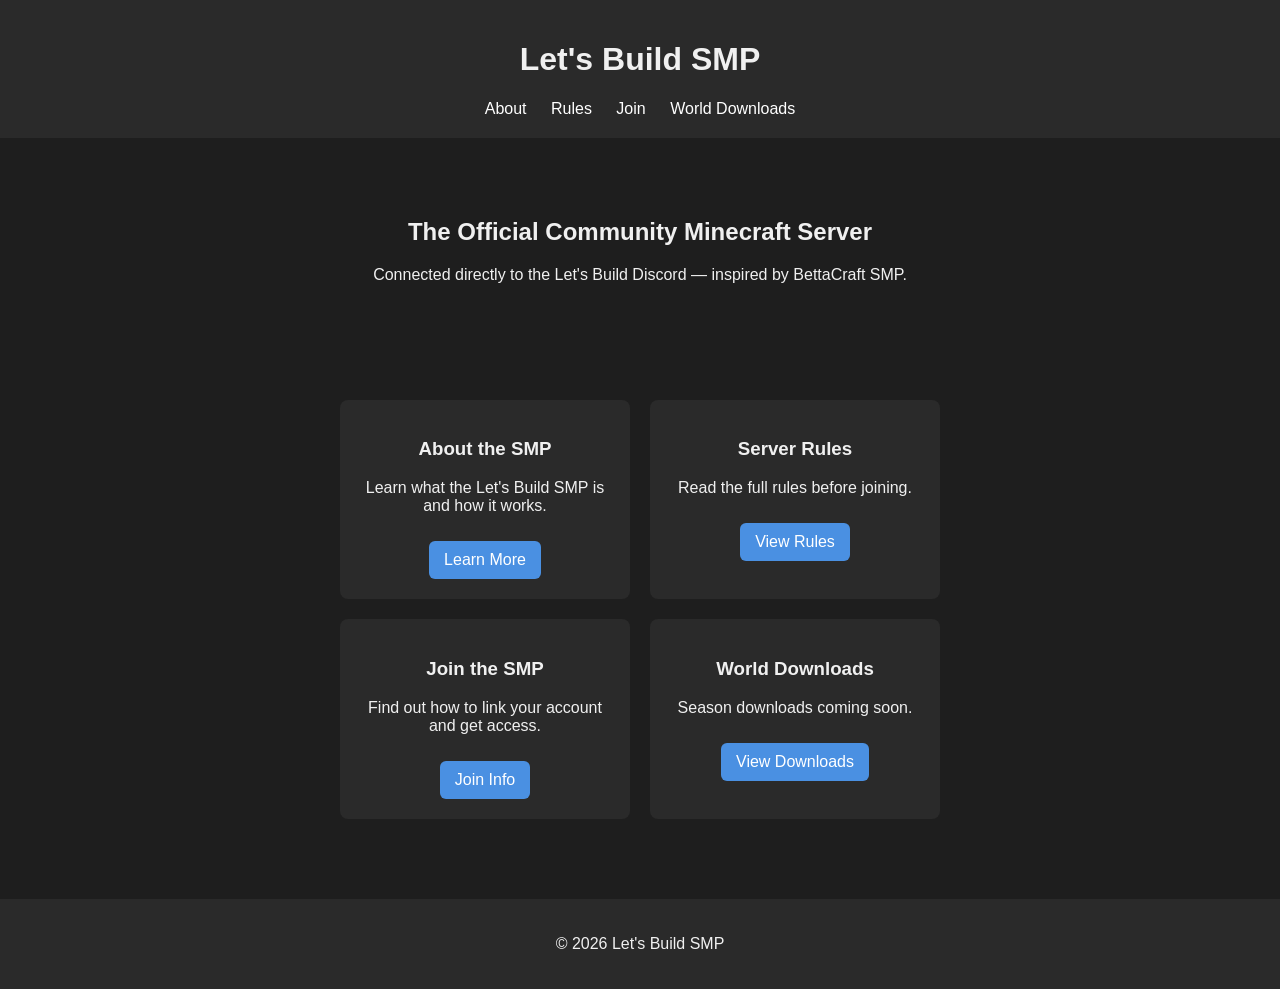
<file: index.html>
<!DOCTYPE html>
<html lang="en">
<head>
  <meta charset="UTF-8">
  <title>Let's Build SMP</title>
  <link rel="stylesheet" href="style.css">
</head>
<body>

<header>
  <h1>Let's Build SMP</h1>
  <nav>
    <a href="about.html">About</a>
    <a href="rules.html">Rules</a>
    <a href="join.html">Join</a>
    <a href="downloads.html">World Downloads</a>
  </nav>
</header>

<section class="hero">
  <h2>The Official Community Minecraft Server</h2>
  <p>Connected directly to the Let's Build Discord — inspired by BettaCraft SMP.</p>
</section>

<section class="cards">
  <div class="card">
    <h3>About the SMP</h3>
    <p>Learn what the Let's Build SMP is and how it works.</p>
    <a href="about.html" class="button">Learn More</a>
  </div>

  <div class="card">
    <h3>Server Rules</h3>
    <p>Read the full rules before joining.</p>
    <a href="rules.html" class="button">View Rules</a>
  </div>

  <div class="card">
    <h3>Join the SMP</h3>
    <p>Find out how to link your account and get access.</p>
    <a href="join.html" class="button">Join Info</a>
  </div>

  <div class="card">
    <h3>World Downloads</h3>
    <p>Season downloads coming soon.</p>
    <a href="downloads.html" class="button">View Downloads</a>
  </div>
</section>

<footer>
  <p>© 2026 Let's Build SMP</p>
</footer>

</body>
</html>
</file>
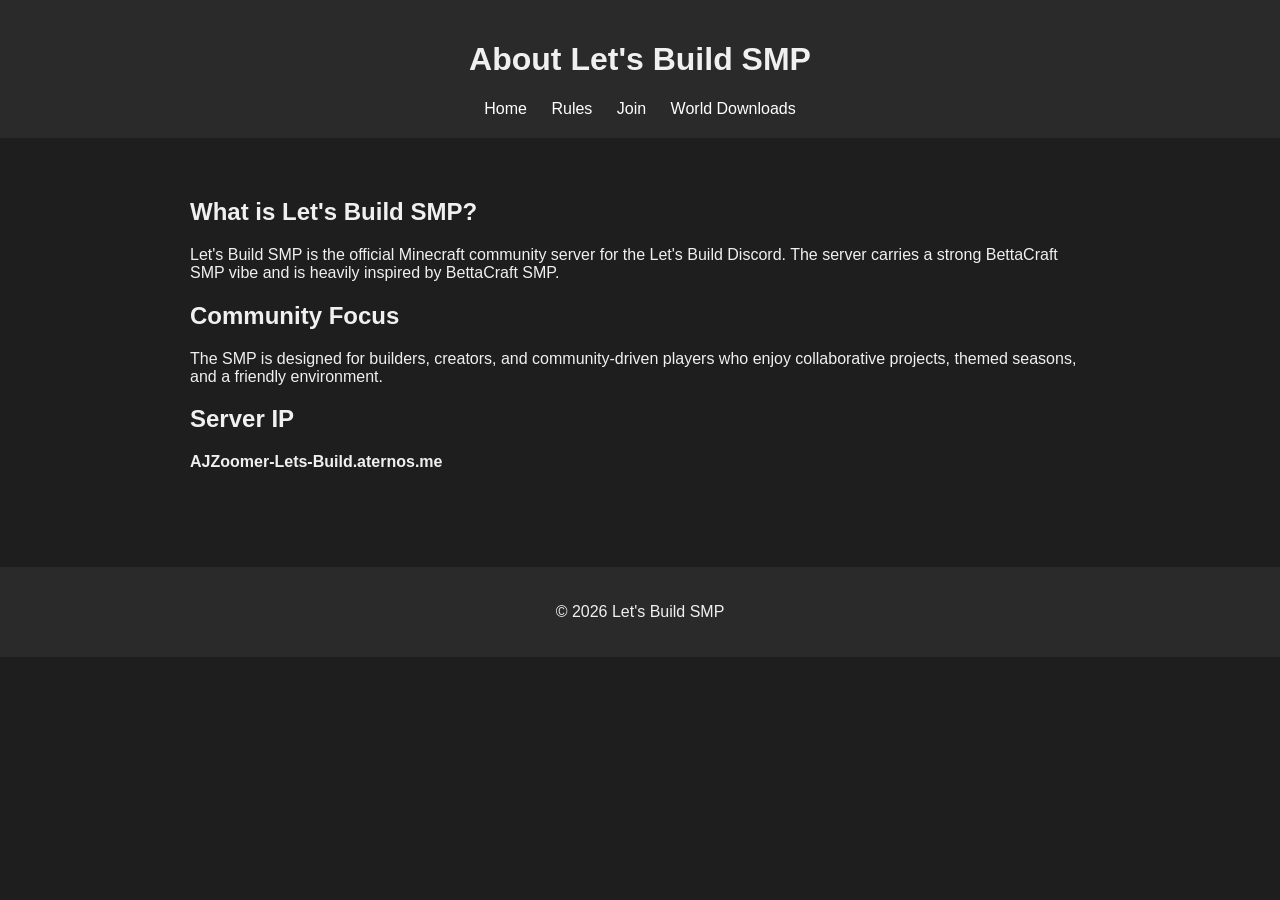
<file: about.html>
<!DOCTYPE html>
<html lang="en">
<head>
  <meta charset="UTF-8">
  <title>About - Let's Build SMP</title>
  <link rel="stylesheet" href="style.css"> 
</head>
<body>

<header>
  <h1>About Let's Build SMP</h1>
  <nav>
    <a href="index.html">Home</a>
    <a href="rules.html">Rules</a>
    <a href="join.html">Join</a>
    <a href="downloads.html">World Downloads</a>
  </nav>
</header>

<section>
  <h2>What is Let's Build SMP?</h2>
  <p>Let's Build SMP is the official Minecraft community server for the Let's Build Discord. The server carries a strong BettaCraft SMP vibe and is heavily inspired by BettaCraft SMP.</p>

  <h2>Community Focus</h2>
  <p>The SMP is designed for builders, creators, and community-driven players who enjoy collaborative projects, themed seasons, and a friendly environment.</p>

  <h2>Server IP</h2>
  <p><strong>AJZoomer-Lets-Build.aternos.me</strong></p>
</section>

<footer>
  <p>© 2026 Let's Build SMP</p>
</footer>

</body>
</html>
</file>
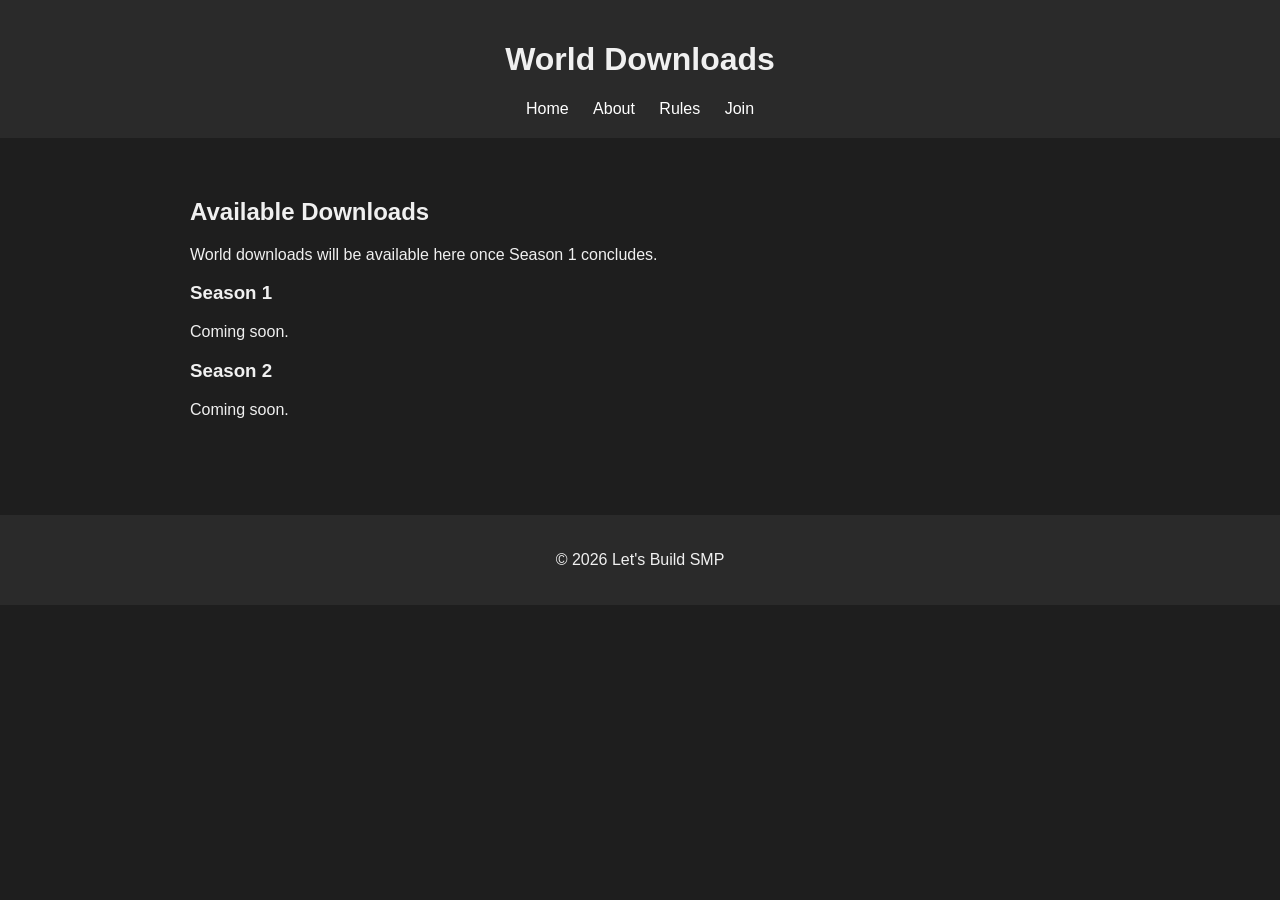
<file: downloads.html>
<!DOCTYPE html>
<html lang="en">
<head>
  <meta charset="UTF-8">
  <title>World Downloads - Let's Build SMP</title> 
  <link rel="stylesheet" href="style.css">
</head>
<body>

<header>
  <h1>World Downloads</h1>
  <nav>
    <a href="index.html">Home</a>
    <a href="about.html">About</a>
    <a href="rules.html">Rules</a>
    <a href="join.html">Join</a>
  </nav>
</header>

<section>
  <h2>Available Downloads</h2>
  <p>World downloads will be available here once Season 1 concludes.</p>

  <div class="download-card">
    <h3>Season 1</h3>
    <p>Coming soon.</p>
  </div>

  <div class="download-card">
    <h3>Season 2</h3>
    <p>Coming soon.</p>
  </div>
</section>

<footer>
  <p>© 2026 Let's Build SMP</p>
</footer>

</body>
</html>
</file>
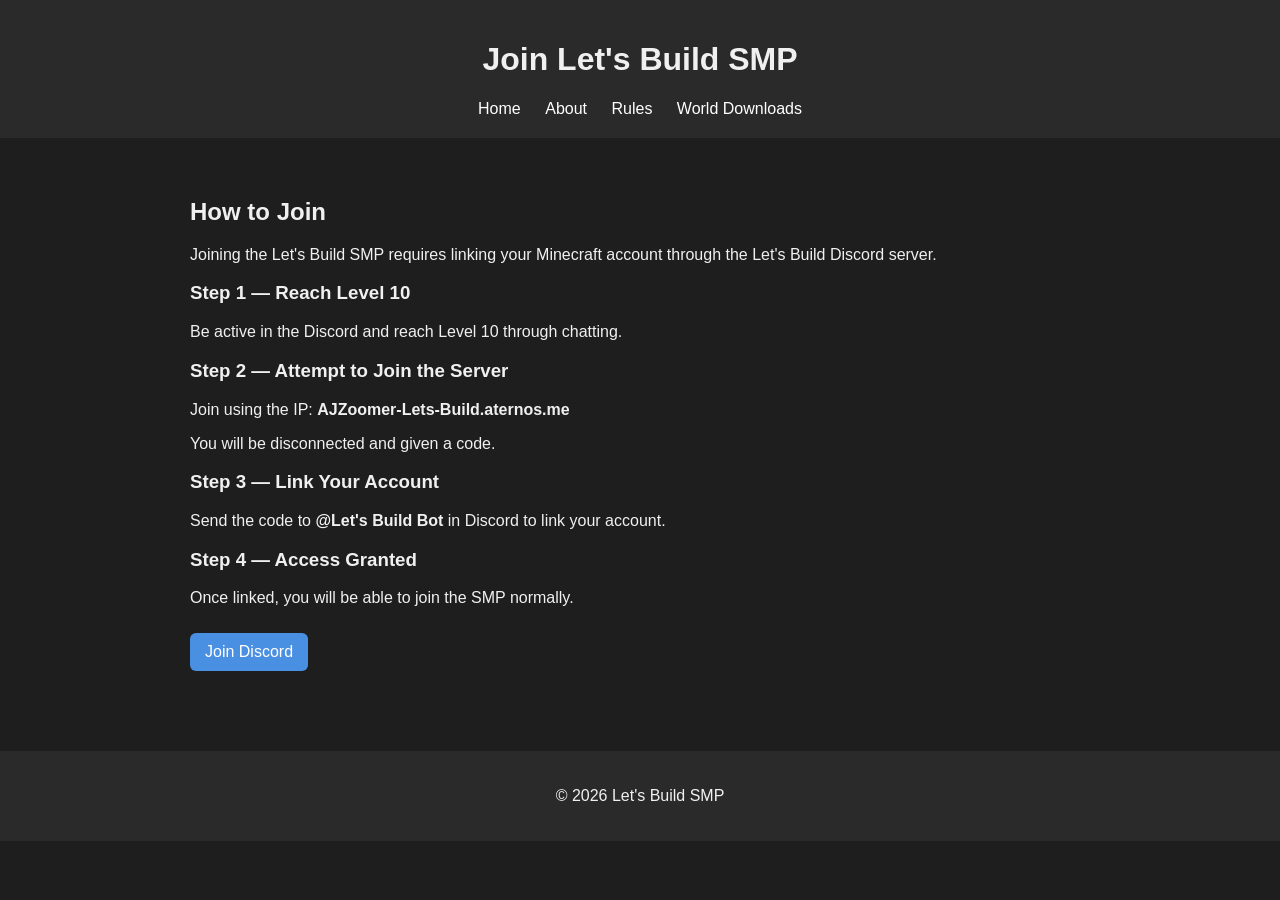
<file: join.html>
<!DOCTYPE html>
<html lang="en">
<head>
  <meta charset="UTF-8">
  <title>Join - Let's Build SMP</title>
  <link rel="stylesheet" href="style.css">
</head>
<body>

<header>
  <h1>Join Let's Build SMP</h1>
  <nav>
    <a href="index.html">Home</a>
    <a href="about.html">About</a>
    <a href="rules.html">Rules</a>
    <a href="downloads.html">World Downloads</a>
  </nav>
</header>

<section>
  <h2>How to Join</h2>
  <p>Joining the Let's Build SMP requires linking your Minecraft account through the Let's Build Discord server.</p>

  <h3>Step 1 — Reach Level 10</h3>
  <p>Be active in the Discord and reach Level 10 through chatting.</p>

  <h3>Step 2 — Attempt to Join the Server</h3>
  <p>Join using the IP: <strong>AJZoomer-Lets-Build.aternos.me</strong></p>
  <p>You will be disconnected and given a code.</p>

  <h3>Step 3 — Link Your Account</h3>
  <p>Send the code to <strong>@Let's Build Bot</strong> in Discord to link your account.</p>

  <h3>Step 4 — Access Granted</h3>
  <p>Once linked, you will be able to join the SMP normally.</p>

  <a href="#" class="button">Join Discord</a>
</section>

<footer>
  <p>© 2026 Let's Build SMP</p>
</footer>

</body>
</html>
</file>
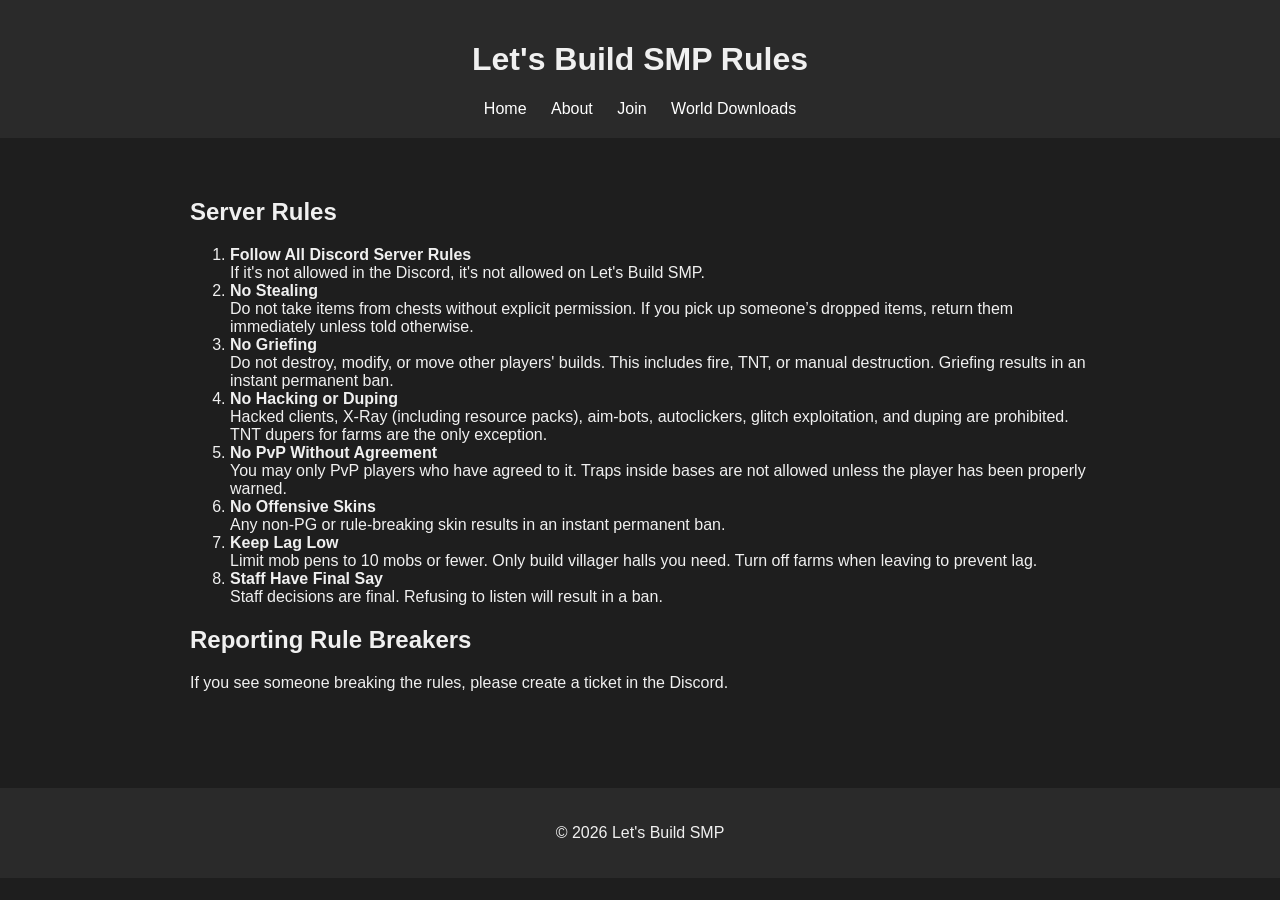
<file: rules.html>
<!DOCTYPE html>
<html lang="en">
<head>
  <meta charset="UTF-8">
  <title>Rules - Let's Build SMP</title>
  <link rel="stylesheet" href="style.css">
</head>
<body>

<header>
  <h1>Let's Build SMP Rules</h1>
  <nav>
    <a href="index.html">Home</a>
    <a href="about.html">About</a>
    <a href="join.html">Join</a>
    <a href="downloads.html">World Downloads</a>
  </nav>
</header>

<section>
  <h2>Server Rules</h2>

  <ol>
    <li><strong>Follow All Discord Server Rules</strong><br>If it's not allowed in the Discord, it's not allowed on Let's Build SMP.</li>

    <li><strong>No Stealing</strong><br>Do not take items from chests without explicit permission. If you pick up someone’s dropped items, return them immediately unless told otherwise.</li>

    <li><strong>No Griefing</strong><br>Do not destroy, modify, or move other players' builds. This includes fire, TNT, or manual destruction. Griefing results in an instant permanent ban.</li>

    <li><strong>No Hacking or Duping</strong><br>Hacked clients, X-Ray (including resource packs), aim-bots, autoclickers, glitch exploitation, and duping are prohibited. TNT dupers for farms are the only exception.</li>

    <li><strong>No PvP Without Agreement</strong><br>You may only PvP players who have agreed to it. Traps inside bases are not allowed unless the player has been properly warned.</li>

    <li><strong>No Offensive Skins</strong><br>Any non-PG or rule-breaking skin results in an instant permanent ban.</li>

    <li><strong>Keep Lag Low</strong><br>Limit mob pens to 10 mobs or fewer. Only build villager halls you need. Turn off farms when leaving to prevent lag.</li>

    <li><strong>Staff Have Final Say</strong><br>Staff decisions are final. Refusing to listen will result in a ban.</li>
  </ol>

  <h2>Reporting Rule Breakers</h2>
  <p>If you see someone breaking the rules, please create a ticket in the Discord.</p>
</section>

<footer>
  <p>© 2026 Let's Build SMP</p>
</footer>

</body>
</html>
</file>
<file: style.css>
body {
  margin: 0;
  font-family: Arial, sans-serif;
  background: #1e1e1e;
  color: #f0f0f0;
}

header {
  background: #2a2a2a;
  padding: 20px;
  text-align: center;
}

nav a {
  margin: 0 10px;
  color: #fff;
  text-decoration: none;
}

.hero {
  text-align: center;
  padding: 60px 20px;
}

section {
  padding: 40px 20px;
  max-width: 900px;
  margin: auto;
}

.cards {
  display: flex;
  justify-content: center;
  gap: 20px;
  padding: 40px;
  flex-wrap: wrap;
}

.card {
  background: #2a2a2a;
  padding: 20px;
  border-radius: 8px;
  width: 250px;
  text-align: center;
}

.button {
  display: inline-block;
  margin-top: 10px;
  padding: 10px 15px;
  background: #4a90e2;
  color: #fff;
  text-decoration: none;
  border-radius: 6px;
}

footer {
  text-align: center;
  padding: 20px;
  background: #2a2a2a;
  margin-top: 40px;
}
</file>
